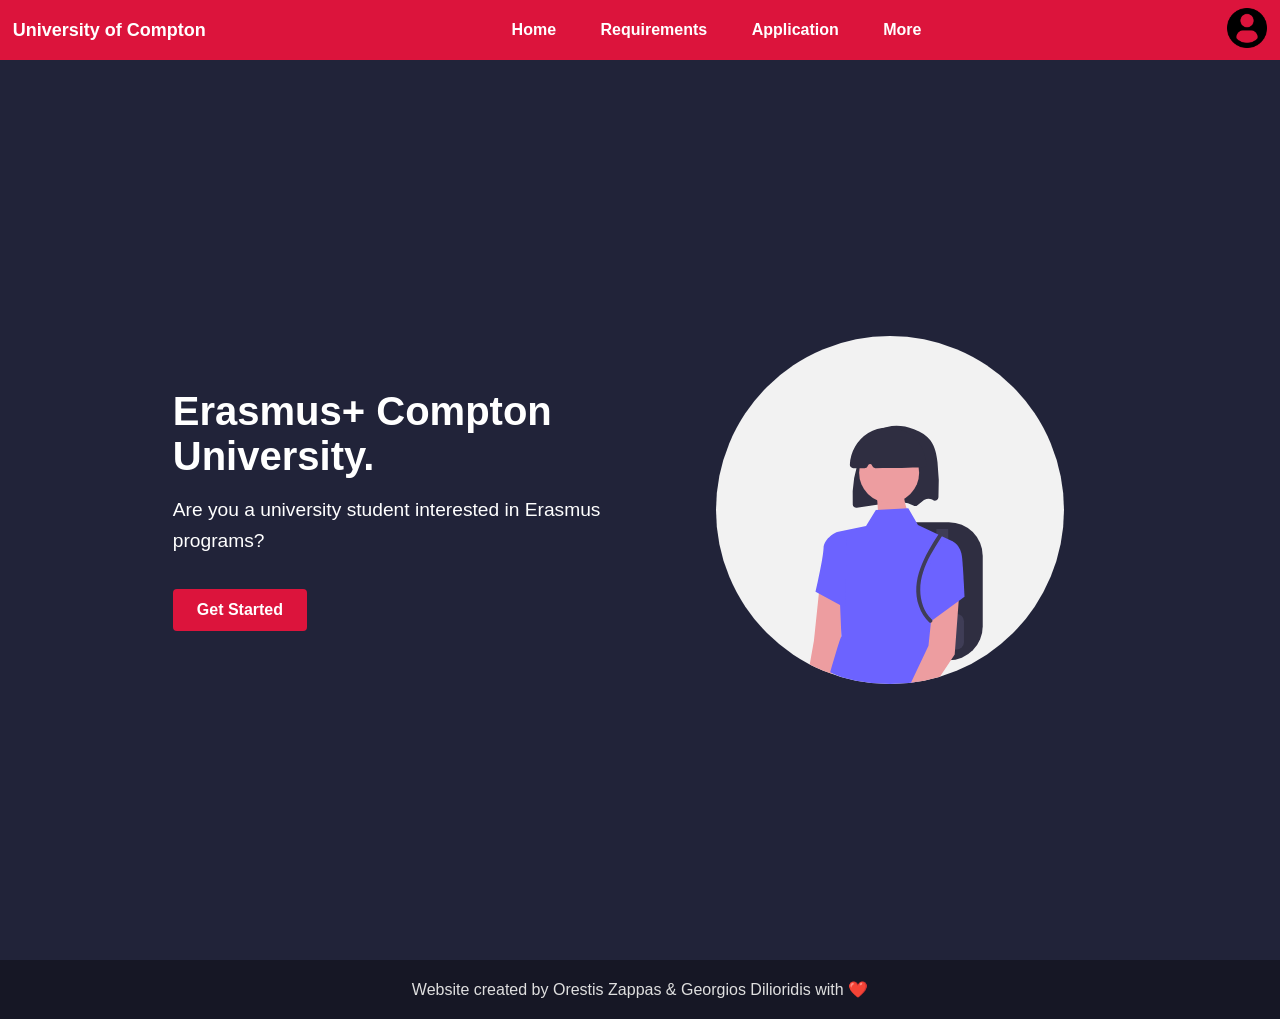
<file: index.html>
<!DOCTYPE html>
<html>
    <head>
        <meta charset="UTF-8">
        <title>Home - Erasmus+ University of Compton</title>
        <meta name="viewport" content="width=device-width, initial-scale=1.0"> 
        <link rel="stylesheet" href="styles/style.css">
        <link rel="stylesheet" href="styles/header.css">
        <link rel="stylesheet" href="styles/footer.css">
        <script src="scripts/include-header.js"></script>
    </head>
    <body> 
        <div data-include="header.html"></div>
        
        <div class = "main">
            <div class = "main-container">
                <div class = "main-contents">
                    <h1>Erasmus+ Compton University.</h1>
                    <p>Are you a university student interested in Erasmus programs? </p>
                    <a href="reqs.html"><button class="main-btn">Get Started</button></a>
                </div>
                <div class="main-img-container">
                    <img src="media/traveler.svg" alt="traveler" id="main-img">
                </div>
            </div>
        </div>

        <footer>
            Website created by Orestis Zappas & Georgios Dilioridis with ❤️
        </footer>
    </body>
</html>
</file>
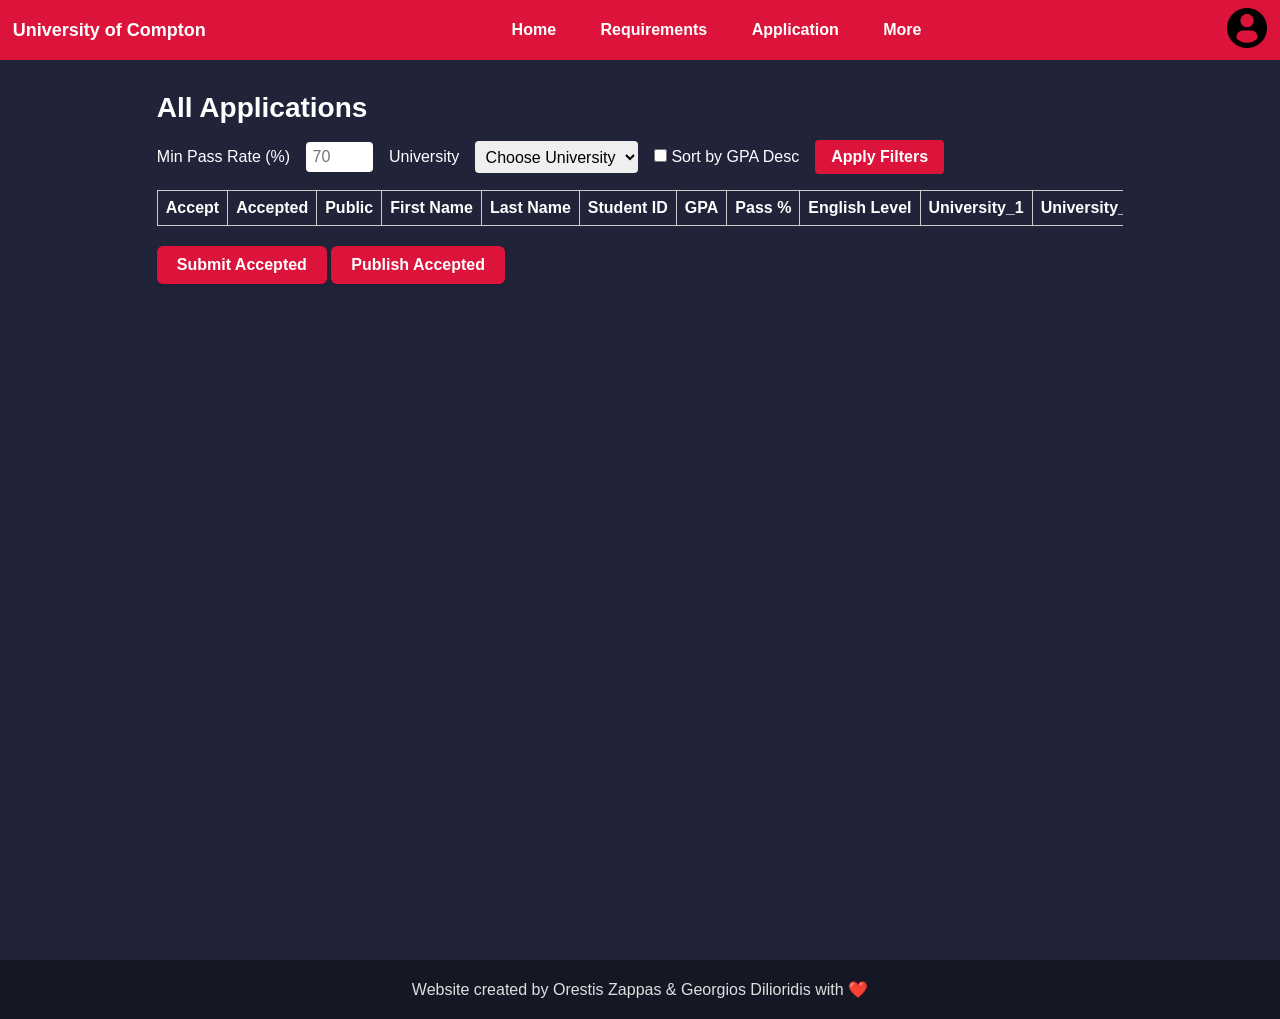
<file: admin_applications.html>
<!DOCTYPE html>
<html lang="en">
<head>
  <meta charset="UTF-8">
  <meta name="viewport" content="width=device-width, initial-scale=1.0">
  <title>Admin - Applications</title>
  <link rel="stylesheet" href="styles/admin_applications.css">
  <link rel="stylesheet" href="styles/header.css">
  <link rel="stylesheet" href="styles/footer.css">
  <script src="scripts/include-header.js"></script>
  <script src="scripts/is-user-logged-out.js"></script>
  <script src="scripts/is-admin.js"></script>
</head>
<body>
  <div data-include="header.html"></div>
  <main class="main">
    <div class="main-container">
      <div class="main-contents">
        <h1>All Applications</h1>

        
        <div class="filter-group">
          <label for="minPassRate">Min Pass Rate (%)</label>
          <input type="number" id="minPassRate" min="0" max="100" maxlength="3" placeholder="70">

          
          <label for="universityFilter">University</label>
          <select id="universityFilter" name="university">
            <option value="">Choose University</option>
          </select>
            

          <label>
            <input type="checkbox" id="sortByGPA"> Sort by GPA Desc
          </label>

          <button type="submit" class="main-btn" id="applyFilters">Apply Filters</button>
        </div>
        
        <form id="acceptForm">
          <div class="table-wrapper">
          <table id="applicationsTable">
            <thead>
              <tr>
                <th>Accept</th>
                <th>Accepted</th>
                <th>Public</th>
                <th>First Name</th>
                <th>Last Name</th>
                <th>Student ID</th>
                <th>GPA</th>
                <th>Pass %</th>
                <th>English Level</th>
                <th>University_1</th>
                <th>University_2</th>
                <th>University_3</th>
                <th>GPA PDF</th>
                <th>English Cert</th>
                <th>Foreign Cert</th>
              </tr>
            </thead>
            <tbody></tbody>
          </table>
          </div>
          <button type="submit" id="submitAccept" class="main-btn">Submit Accepted</button>
          <button type="button" id="submitPublic" class="main-btn">Publish Accepted</button>
        </form>

      </div>
    </div>
  </main>
  <footer>
    Website created by Orestis Zappas & Georgios Dilioridis with ❤️
  </footer>
  <script src="scripts/get-universities-admin.js"></script>
  <script src="scripts/admin-applications.js"></script>
</body>
</html>
</file>
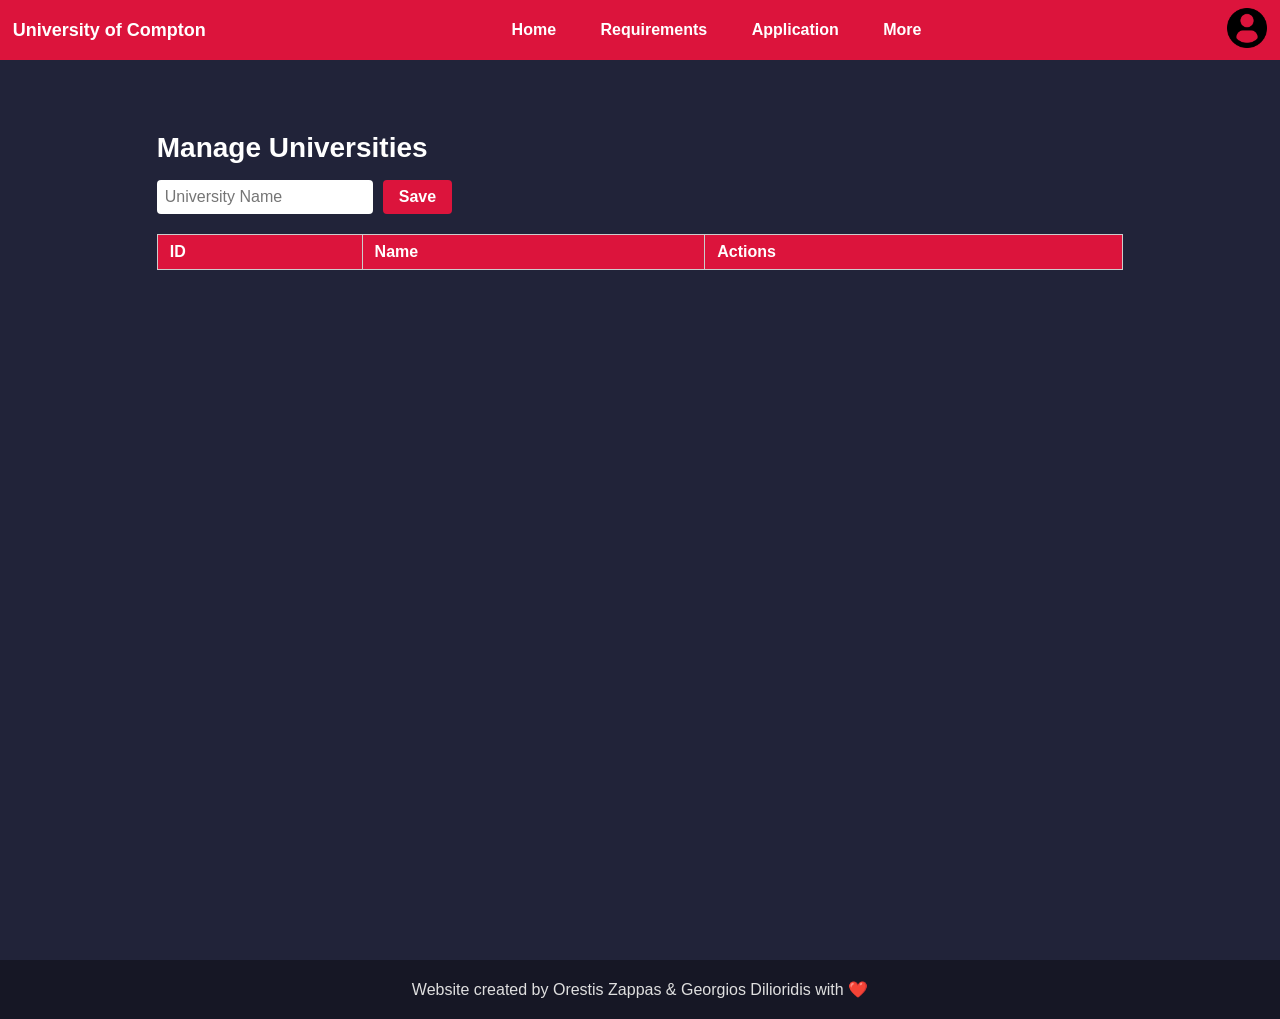
<file: admin_universities.html>
<!DOCTYPE html>
<html lang="en">
<head>
  <meta charset="UTF-8">
  <meta name="viewport" content="width=device-width, initial-scale=1.0">
  <title>Admin - Universities</title>
  <link rel="stylesheet" href="styles/admin_universities.css">
  <link rel="stylesheet" href="styles/header.css">
  <link rel="stylesheet" href="styles/footer.css">
  <script src="scripts/include-header.js"></script>
  <script src="scripts/is-user-logged-out.js"></script>
  <script src="scripts/is-admin.js"></script>
</head>
<body>
  <div data-include="header.html"></div>
  <main class="main">
    <div class="main-container">
      <div class="main-contents">
        <section class="university-admin">
            <h1>Manage Universities</h1>

            <form id="universityForm">
                <input type="hidden" id="universityId">
                <input type="text" id="universityName" placeholder="University Name" required>
                <button type="submit" class="main-btn">Save</button>
            </form>

            <div class="table-wrapper">
                <table id="universitiesTable">
                <thead>
                    <tr>
                    <th>ID</th>
                    <th>Name</th>
                    <th>Actions</th>
                    </tr>
                </thead>
                <tbody></tbody>
                </table>
            </div>
        </section>
      </div>
    </div>
  </main>
  <footer>
    Website created by Orestis Zappas & Georgios Dilioridis with ❤️
  </footer>
  <script src="scripts/admin-universities.js"></script>
</body>
</html>
</file>
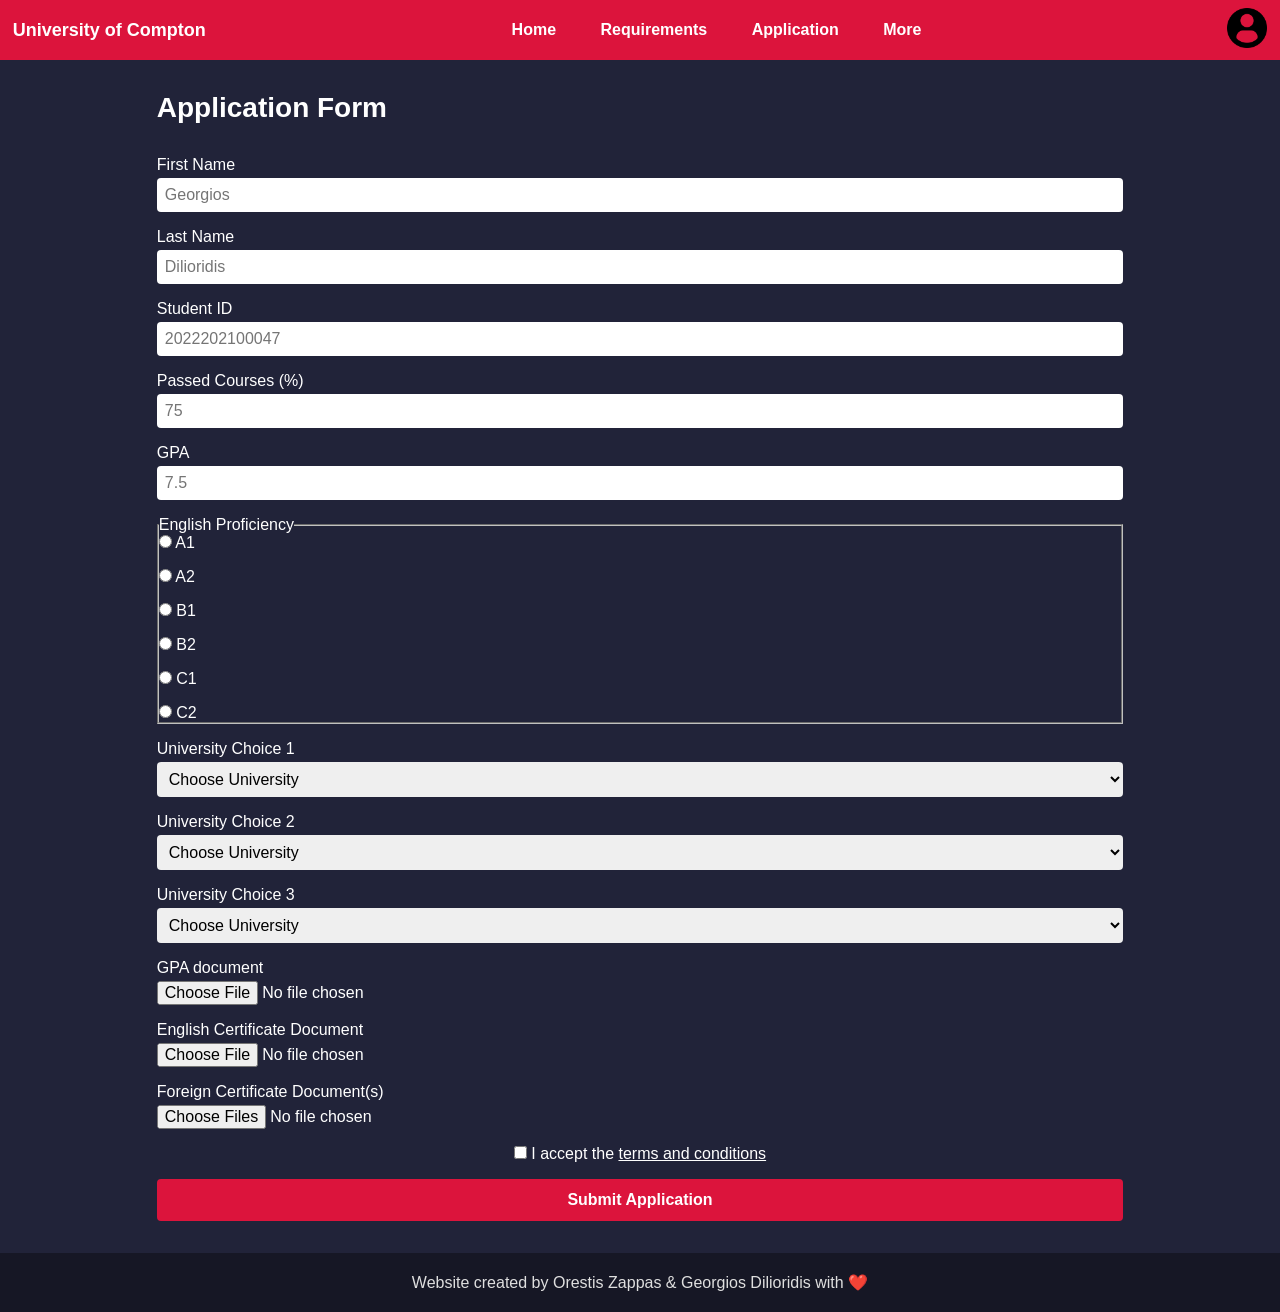
<file: application.html>
<!DOCTYPE html>
<html lang="en">
<head>
  <meta charset="UTF-8">
  <meta name="viewport" content="width=device-width, initial-scale=1.0">
  <title>Application Form - Erasmus+ University of Compton</title>
  <link rel="stylesheet" href="styles/application.css">
  <link rel="stylesheet" href="styles/header.css">
  <link rel="stylesheet" href="styles/footer.css">
  <script src="scripts/include-header.js"></script>
</head>
<body>
  <div data-include="header.html"></div>
  <main class="main">
    <div class="main-container">
      <div class="main-contents">
        <div id="admin-period-settings">
          <h2>Set Application Period</h2>
          <label for="start-date">From:</label>
          <input type="date" id="start-date">
          <label for="end-date">Until:</label>
          <input type="date" id="end-date">
          <button id="save-period" class="main-btn">Submit</button>
          <span id="period-status" style="margin-left: 10px; color: green;"></span>
          <a href="admin_applications.html">See all aplications</a>
          <a href="admin_universities.html">See all universities</a>
        </div>

        <span id="login-warning">
        You must be <a href="login.html">logged in</a> to fill out this form.
        </span>

        <span id="period-warning"></span>

        <div id="success-message">
          <h1>Application submitted successfully!</h1>
          <p>Now you can wait for approval when application period ends.</p>
        </div>
        
        <form class="application-form" enctype="multipart/form-data">
          <h1>Application Form</h1>
          
          <div class="form-group">
            <label for="firstName">First Name</label>
            <input type="text" id="firstName" name="firstName" placeholder="Georgios">
          </div>
          <div class="form-group">
            <label for="lastName">Last Name</label>
            <input type="text" id="lastName" name="lastName" placeholder="Dilioridis">
          </div>
          <div class="form-group">
            <label for="studentId">Student ID</label>
            <input type="text" id="studentId" name="studentId" placeholder="2022202100047">
          </div>

          
          <div class="form-group">
            <label for="passedPercent">Passed Courses (%)</label>
            <input type="number" id="passedPercent" name="pass_rate" min="0" max="100" placeholder="75">
            <span class="error-message" id="passedPercentError"></span>
          </div>
          <div class="form-group">
            <label for="gpa">GPA</label>
            <input type="number" step="0.01" id="gpa" name="avg_grade" min="0" max="10" placeholder="7.5">
            <span class="error-message" id="gpaError"></span>
          </div>

          
          <fieldset class="form-group radio-group">
            <legend>English Proficiency</legend>
            <label><input type="radio" name="english_level" value="A1"> A1</label>
            <label><input type="radio" name="english_level" value="A2"> A2</label>
            <label><input type="radio" name="english_level" value="B1"> B1</label>
            <label><input type="radio" name="english_level" value="B2"> B2</label>
            <label><input type="radio" name="english_level" value="C1"> C1</label>
            <label><input type="radio" name="english_level" value="C2"> C2</label>
          </fieldset>
          <span class="error-message" id="radioError"></span>

          
          <div class="form-group">
            <label for="uni1">University Choice 1</label>
            <select id="uni1" name="university_1">
              <option value="">Choose University</option>
            </select>
            <span class="error-message" id="uni1Error"></span>
          </div>
          <div class="form-group">
            <label for="uni2">University Choice 2</label>
            <select id="uni2" name="university_2">
              <option value="">Choose University</option>
            </select>
          </div>
          <div class="form-group">
            <label for="uni3">University Choice 3</label>
            <select id="uni3" name="university_3">
              <option value="">Choose University</option>
            </select>
          </div>
          <div class="form-group">
            <label for="gpaUpload">GPA document</label>
            <input type="file" accept=".pdf" name="gpa_path" id="gpaUpload">
            <span class="error-message" id="gpaUploadError"></span>
          </div>
          <div class="form-group">
            <label for="englishCertificate">English Certificate Document</label>
            <input type="file" accept=".pdf" name="english_path" id="englishCertificate">
            <span class="error-message" id="englishCertificateError"></span>
          </div>
          <div class="form-group">
            <label for="foreignCertificate">Foreign Certificate Document(s)</label>
            <input type="file" accept=".pdf" name="certificates_path[]" id="foreignCertificate" multiple>
            <span class="error-message" id="foreignCertificateError"></span>
          </div>

          
          <div class="form-group checkbox-group">
            <label><input type="checkbox" name="terms"> I accept the <a href="https://www.youtube.com/watch?v=xvFZjo5PgG0&list=RDxvFZjo5PgG0&start_radio=1" target="_blank">terms and conditions</a></label>
            <span class="error-message" id="termsError"></span>
          </div>

          <button type="submit" class="main-btn">Submit Application</button>
        </form>
      </div>
    </div>
  </main>
  <footer>
    Website created by Orestis Zappas & Georgios Dilioridis with ❤️
  </footer>
  <script src="scripts/form-access-check.js"></script>
  <script src="scripts/get-universities.js"></script>
  <script src="scripts/application-client-validation.js"></script>
  <script src="scripts/application-server-validation.js"></script>
  <script src="scripts/period-settings.js"></script>
</body>
</html>
</file>
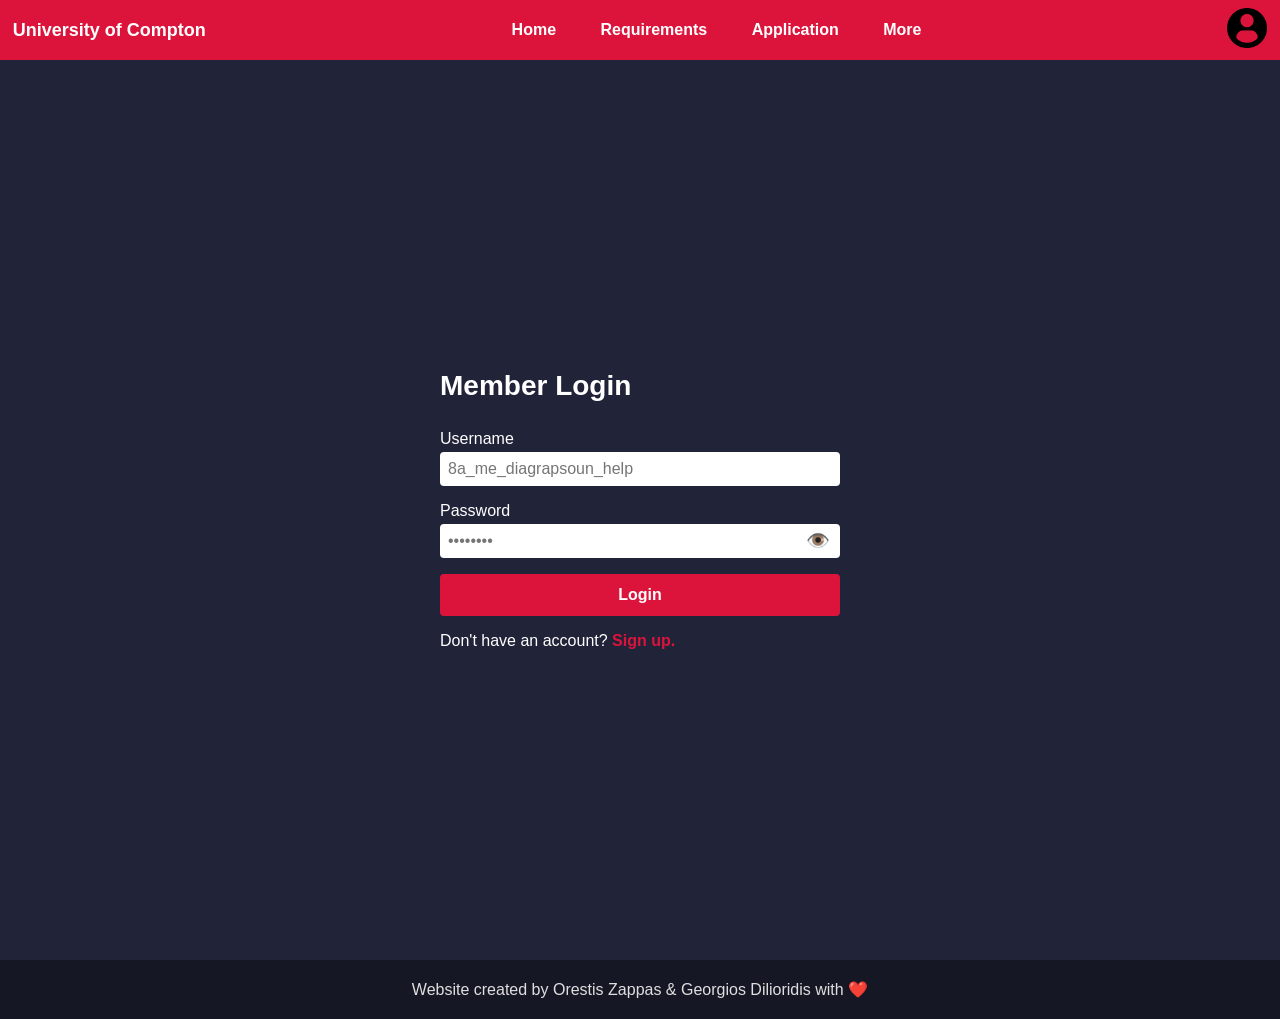
<file: login.html>
<!DOCTYPE html>
<head>
  <meta charset="UTF-8">
  <meta name="viewport" content="width=device-width, initial-scale=1.0">
  <title>Login - Erasmus+ University of Compton</title>
  <link rel="stylesheet" href="styles/login.css">
  <link rel="stylesheet" href="styles/header.css">
  <link rel="stylesheet" href="styles/footer.css">
  <script src="scripts/include-header.js"></script>
  <script src="scripts/is-user-logged-in.js"></script>
</head>
<body>
  <div data-include="header.html"></div>

  <main class="main">
    <div class="main-container">
      <div class="form-container">
        <h1>Member Login</h1>
        <form class="login-form">
          <span id="loginError" class="error-message"></span>
          <div class="form-group">
            <label for="username">Username</label>
            <input type="text" id="username" name="username" placeholder="8a_me_diagrapsoun_help" maxlength="50">
          </div>
          <div class="form-group">
            <label for="password">Password</label>
            <div class="password-container">
              <input type="password" id="password" name="password" placeholder="••••••••" maxlength="100">
              <span class="toggle-password">👁️</span>
            </div>
          </div>
          <button type="submit" class="main-btn">Login</button>
          <span id="signup">Don't have an account? <a href="sign-up.html">Sign up.</a></span>
        </form>
      </div>
    </div>
  </main>
  <footer>
    Website created by Orestis Zappas & Georgios Dilioridis with ❤️
  </footer>
  <script src="scripts/login.js"></script>
  <script src="scripts/togglePassword.js"></script>
</body>
</html>
</file>
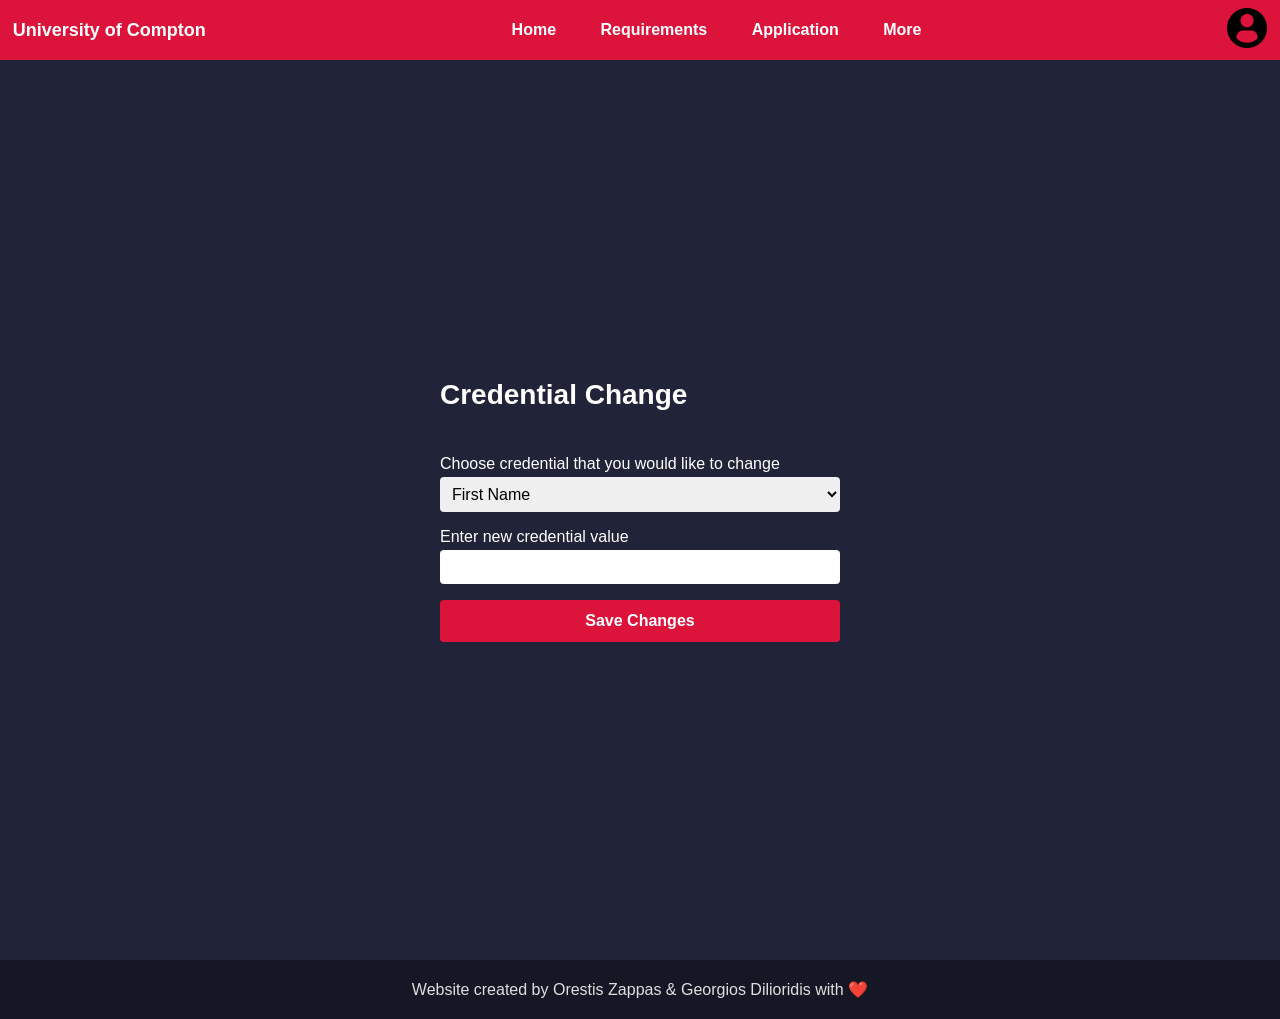
<file: profile.html>
<!DOCTYPE html>
<head>
  <meta charset="UTF-8">
  <meta name="viewport" content="width=device-width, initial-scale=1.0">
  <title>Profile - Erasmus+ University of Compton</title>
  <link rel="stylesheet" href="styles/profile.css">
  <link rel="stylesheet" href="styles/header.css">
  <link rel="stylesheet" href="styles/footer.css">
  <script src="scripts/include-header.js"></script>
  <script src="scripts/is-user-logged-out.js"></script>
</head>
<body>
  <div data-include="header.html"></div>

  <main class="main">
    <div class="main-container">
      <div class="form-container">
        <h1>Credential Change</h1>
        <form class="change-form">
          <span id="changeError" class="error-message"></span>
          <span id="changeSuccess" class="success-message"></span>
          <div class="form-group">
            <label for="field">Choose credential that you would like to change</label>
            <select id="field" name="field">
              <option>First Name</option>
              <option>Last Name</option>
              <option>Student ID</option>
              <option>Phone</option>
              <option>Email</option>
              <option>Password</option>
            </select>
          </div>
          <div class="form-group">
            <label for="newValue">Enter new credential value</label>
            <div class="password-container">
              <input type="text" id="newValue" name="newValue" maxlength="50">
              <span class="toggle-password">👁️</span>
            </div>
          </div>
          <button type="submit" class="main-btn">Save Changes</button>
        </form>
      </div>
    </div>
  </main>
  <footer>
    Website created by Orestis Zappas & Georgios Dilioridis with ❤️
  </footer>
  <script src="scripts/change-credentials-input-restrictions.js"></script>
  <script src="scripts/change-credentials-client-validation.js"></script>
  <script src="scripts/change-credentials-server-validation.js"></script>
  <script src="scripts/togglePassword.js"></script>
</body>
</html>
</file>
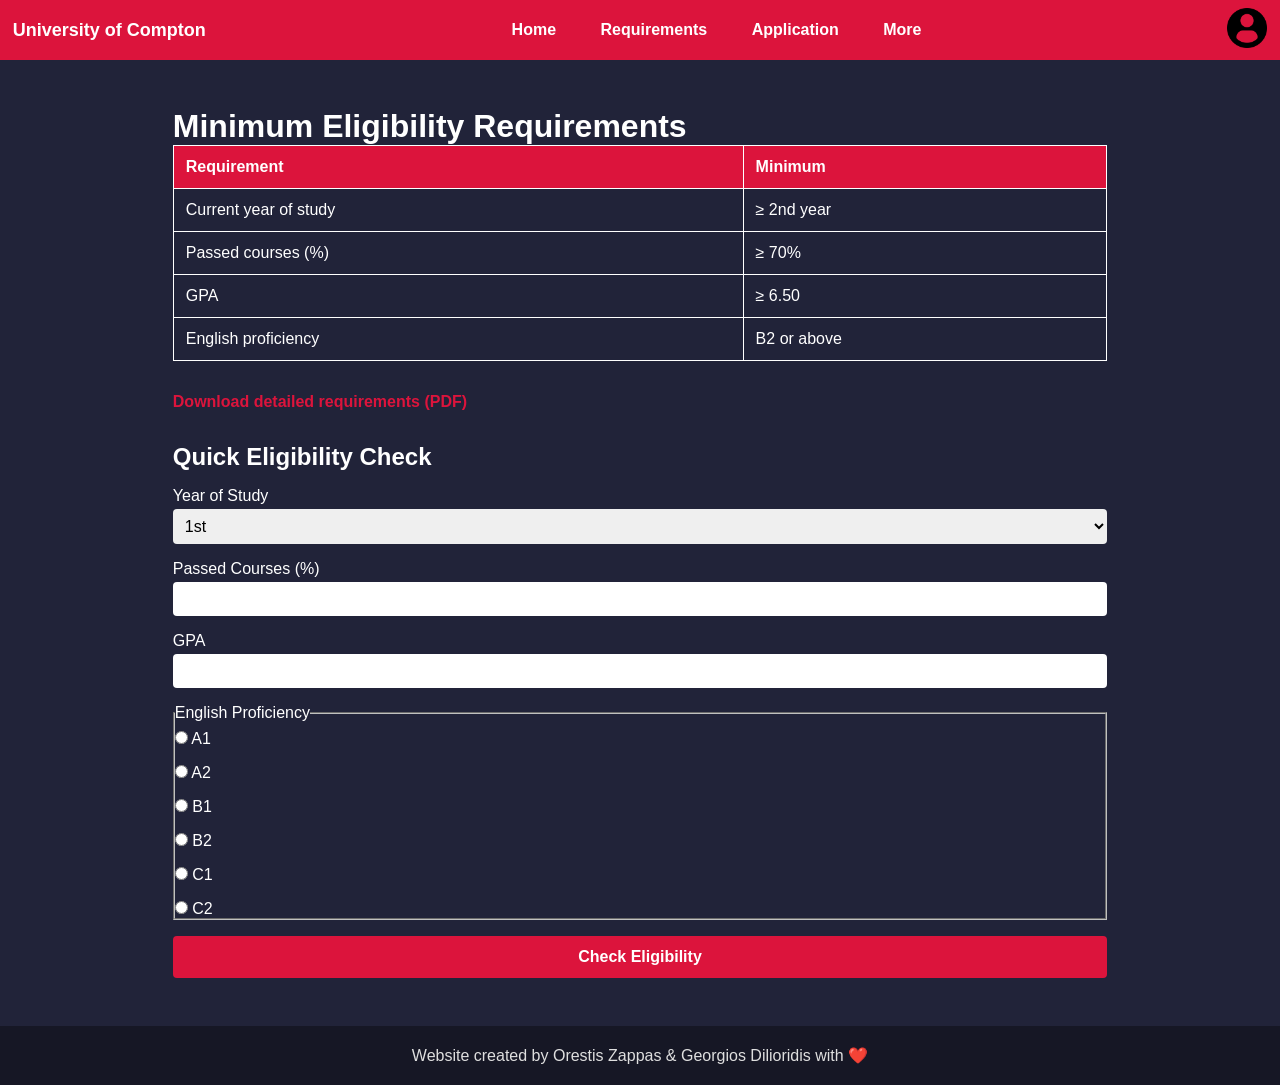
<file: reqs.html>
<!DOCTYPE html>
<html lang="en">
<head>
  <meta charset="UTF-8">
  <meta name="viewport" content="width=device-width, initial-scale=1.0">
  <title>Requirements - Erasmus+ University of Compton</title>
  <link rel="stylesheet" href="styles/reqs.css">
  <link rel="stylesheet" href="styles/header.css">
  <link rel="stylesheet" href="styles/footer.css">
  <script src="scripts/include-header.js"></script>
</head>
<body>
  <div data-include="header.html"></div>

  <main class="main">
    <div class="main-container">
      <div class="main-contents">
        <h1>Minimum Eligibility Requirements</h1>

        
        <table class="requirements-table">
          <thead>
            <tr>
              <th>Requirement</th>
              <th>Minimum</th>
            </tr>
          </thead>
          <tbody>
            <tr>
              <td>Current year of study</td>
              <td>≥ 2nd year</td>
            </tr>
            <tr>
              <td>Passed courses (%)</td>
              <td>≥ 70%</td>
            </tr>
            <tr>
              <td>GPA</td>
              <td>≥ 6.50</td>
            </tr>
            <tr>
              <td>English proficiency</td>
              <td>B2 or above</td>
            </tr>
          </tbody>
        </table>

        
        <p>
          <a class="external" href="media/pdf/erasmus_reqs.pdf" target="_blank" rel="noopener noreferrer">
            Download detailed requirements (PDF)
          </a>
        </p>

        
        <form class="quick-check-form">
          <h2>Quick Eligibility Check</h2>

          <div class="form-group">
            <label for="yearSelect">Year of Study</label>
            <select id="yearSelect" name="yearSelect" required>
              <option>1st</option>
              <option>2nd</option>
              <option>3rd</option>
              <option>4th</option>
              <option>More</option>
            </select>
          </div>

          <div class="form-group">
            <label for="percentInput">Passed Courses (%)</label>
            <input type="number" id="percentInput" name="percentInput" min="0" max="100" required>
          </div>

          <div class="form-group">
            <label for="gpaInput">GPA</label>
            <input type="number" id="gpaInput" name="gpaInput" step="0.01" min="0" max="10" required>
          </div>

          <fieldset class="form-group radio-group">
            <legend>English Proficiency</legend>
            <label><input type="radio" name="engCert" value="A1"> A1</label>
            <label><input type="radio" name="engCert" value="A2"> A2</label>
            <label><input type="radio" name="engCert" value="B1"> B1</label>
            <label><input type="radio" name="engCert" value="B2"> B2</label>
            <label><input type="radio" name="engCert" value="C1"> C1</label>
            <label><input type="radio" name="engCert" value="C2"> C2</label>
          </fieldset>

          <button type="submit" class="main-btn">Check Eligibility</button>
        </form>
      </div>
    </div>
  </main>
  <footer>
    Website created by Orestis Zappas & Georgios Dilioridis with ❤️
  </footer>
  <script src="scripts/reqs-check.js"></script>
</body>
</html>
</file>
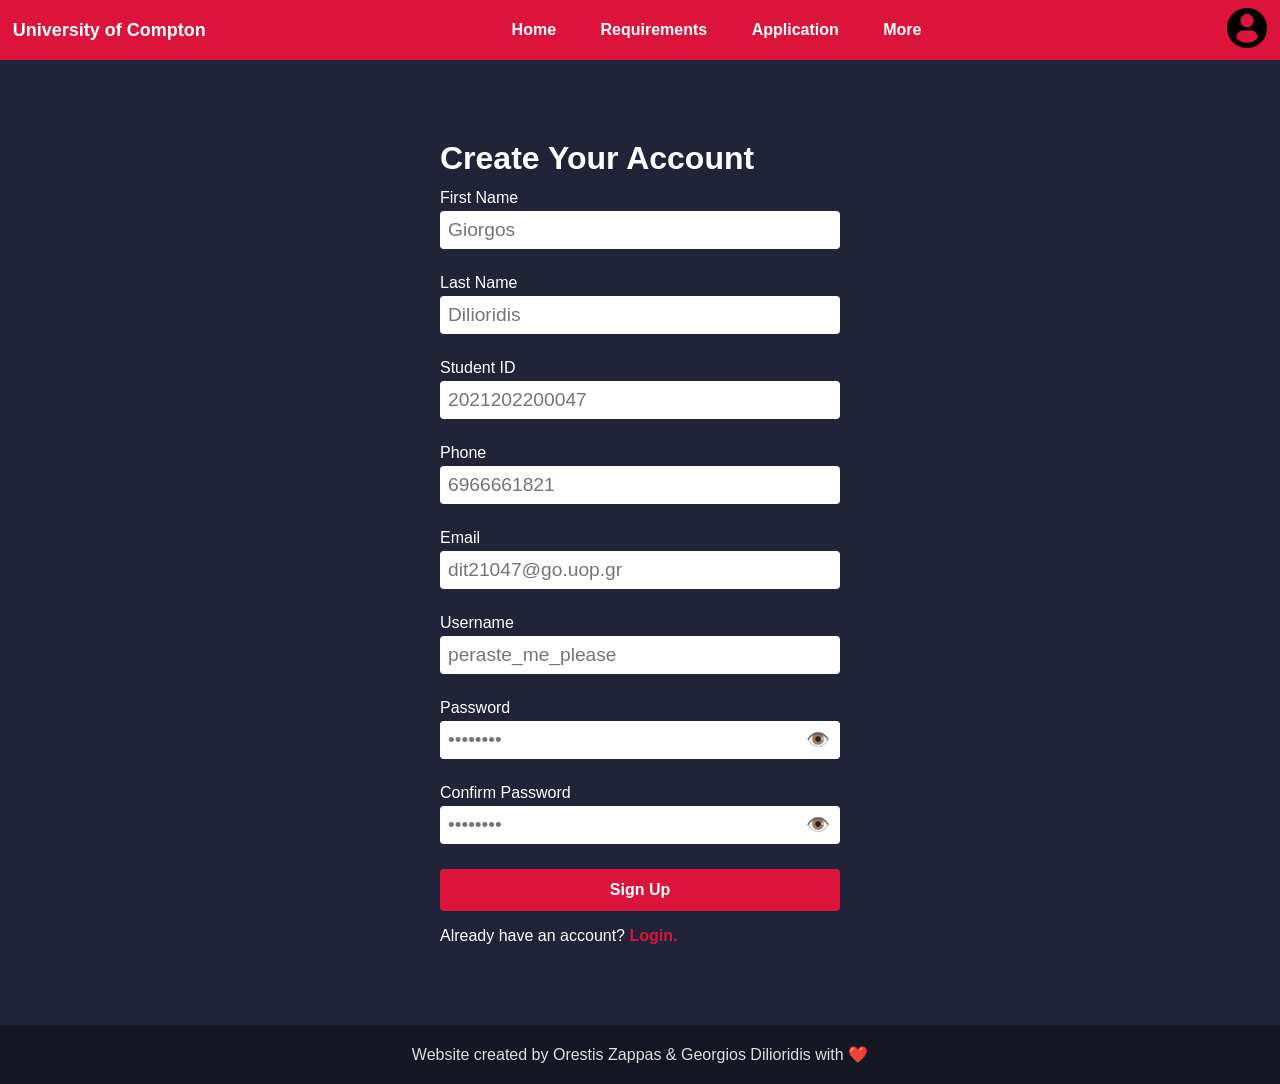
<file: sign-up.html>
<!DOCTYPE html>
<html lang="en">
<head>
  <meta charset="UTF-8">
  <meta name="viewport" content="width=device-width, initial-scale=1.0">
  <title>Sign Up - Erasmus+ University of Compton</title>
  <link rel="stylesheet" href="styles/sign-up.css">
  <link rel="stylesheet" href="styles/header.css">
  <link rel="stylesheet" href="styles/footer.css">
  <script src="scripts/include-header.js"></script>
  <script src="scripts/is-user-logged-in.js"></script>
</head>
<body>
  <div data-include="header.html"></div>

  <main class="main">
    <div class="main-container">
      <div class="main-contents">
        <div id="successMessage" class="success-message" style="display: none;">
          <h1>Account created!</h1>
          <p>You can now try to <a href="login.html">login</a> to your account.</p>
        </div>
        <h1 class="signup-form-title">Create Your Account</h1>
        <form class="signup-form" method="POST" action="signup.php">
          <div class="form-group">
            <label for="firstName">First Name</label>
            <input type="text" id="firstName" name="firstName" placeholder="Giorgos" maxlength="50">
            <span class="error-message" id="firstNameError"></span>
          </div>

          <div class="form-group">
            <label for="lastName">Last Name</label>
            <input type="text" id="lastName" name="lastName" placeholder="Dilioridis" maxlength="50">
            <span class="error-message" id="lastNameError"></span>
          </div>

          <div class="form-group">
            <label for="studentId">Student ID</label>
            <input type="text" id="studentId" name="studentId" placeholder="2021202200047" maxlength="13">
            <span class="error-message" id="studentIdError"></span>
          </div>

          <div class="form-group">
            <label for="phone">Phone</label>
            <input type="text" id="phone" name="phone" placeholder="6966661821" maxlength="10">
            <span class="error-message" id="phoneError"></span>
          </div>

          <div class="form-group">
            <label for="email">Email</label>
            <input type="text" id="email" name="email" placeholder="dit21047@go.uop.gr" maxlength="50">
            <span class="error-message" id="emailError"></span>
          </div>

          <div class="form-group">
            <label for="username">Username</label>
            <input type="text" id="username" name="username" placeholder="peraste_me_please" maxlength="50">
            <span class="error-message" id="usernameError"></span>
          </div>

          <div class="form-group">
            <label for="password">Password</label>
            <div class="password-container">
              <input type="password" id="password" name="password" placeholder="••••••••" maxlength="100">
              <span class="toggle-password">👁️</span>
            </div>
            <span class="error-message" id="passwordError"></span>
          </div>

          <div class="form-group">
            <label for="confirmPassword">Confirm Password</label>
            <div class="password-container">
              <input type="password" id="confirmPassword" name="confirmPassword" placeholder="••••••••" maxlength="100">
              <span class="toggle-password">👁️</span>
            </div>
            <span class="error-message" id="confirmPasswordError"></span>
          </div>

          <button type="submit" class="main-btn">Sign Up</button>

          <span id="login">Already have an account? <a href="login.html">Login.</a></span>
        </form>
      </div>
    </div>
  </main>
  <footer>
    Website created by Orestis Zappas & Georgios Dilioridis with ❤️
  </footer>
  <script src="scripts/sign-up-form-client-validation.js"></script>
  <script src="scripts/signup-form-server-validation.js"></script>
  <script src="scripts/togglePassword.js"></script>
</body>
</html>
</file>
<file: styles/style.css>
:root {
  --darkgrey: #212339;
  --bright-red: #dc143c;
  --white: #ffffff;
  --font-base: 16px;
}
  
* {
  margin: 0;
  padding: 0;
  box-sizing: border-box;
  font-family: Arial, Helvetica, sans-serif;
}

.main { 
  display: flex;
  justify-content: center;
  align-items: center;
  background-color: var(--darkgrey);
  padding: 1rem;
  min-height: 100vh;
}

.main-container {
  display: flex;
  flex-direction: column;
  gap: 2rem;
  align-items: center;
  justify-content: center;
  width: 100%;
  max-width: 1200px;
  margin: auto;
}

.main-contents {
  flex: 1;
  width: 100%;
  max-width: 600px;
  color: var(--white);
}

.main-contents h1 {
  font-size: 2rem;
  margin-bottom: 1rem;
  color: var(--white);
}

.main-contents p {
  font-size: 1rem;
  line-height: 1.6;
  margin-bottom: 1rem;
  color: var(--white);
}

.main-btn {
  display: inline-block;
  font-size: 1rem;
  background: var(--bright-red);
  color: var(--white);
  padding: 0.75rem 1.5rem;
  border: none;
  border-radius: 4px;
  margin-top: 1rem;
  cursor: pointer;
  transition: background 0.3s;
  box-sizing: border-box;
}

.main-btn:hover {
  background: darkred;
}

.main-btn a {
  color: inherit;
  text-decoration: none;
}

.main-img-container {
  flex: 1;
  display: flex;
  justify-content: center;
  align-items: center;
}

.main-img-container img {
  width: 80%;
  max-width: 400px;
  height: auto;
}


@media (max-width: 600px) {

}


@media (min-width: 601px) {
  .main-container {
    flex-direction: row;
    padding: 2rem;
    gap: 3rem;
  }
  .main-contents h1 {
    font-size: 2.25rem;
  }
  .main-contents p {
    font-size: 1.1rem;
  }
  .main-img-container img {
    max-width: 500px;
  }
}


@media (min-width: 1025px) {
  .main-container {
    width: 80%;
    gap: 4rem;
  }
  .main-contents h1 {
    font-size: 2.5rem;
  }
  .main-contents p {
    font-size: 1.2rem;
  }
  .main-img-container img {
    max-width: 600px;
  }
}
</file>
<file: styles/header.css>
header{
    
    display: flex;
    justify-content: space-between;
    align-items: center;
    padding: 30px 10%;
    width: 100%;
    height: 50px;
    top: 0px;
    z-index: 1000;
    background: var(--bright-red);
}

header li, a, button{
    font-weight: 600;
    text-decoration: none;
}

.logo{
    cursor: pointer;
}

.logo a{
    color: var(--white);
    font-size: 18px;
}

.nav-links{
    list-style: none;
}

.nav-links li{
    display: inline-block;
    padding: 0px 20px;
}

.nav-links li a{
    color: var(--white);
    transition: all 0.3s ease 0s;
}

.nav-links li a:hover{
    color: #cccccc;
}

.nav-links li a:active{ 
    color: #cccccc;
}

button{
    background-color: black;
    color: var(--white);
    border: none;
    border-radius: 5px;
    padding: 8px 10px;
    cursor: pointer;
    transition: background 0.3s;
}

#log-in button:hover{
    background: #333;
}

#sign-up button:hover{
     background: #333;
}

.profile img {
    max-width: 40px;
}


.off-canvas-toggle {
    display: inline-flex;
    align-items: center;
    gap: 0.5em;
    padding: 0.5em 1em;
    color: var(--white);
    font-weight: 600;
    cursor: pointer;
}


.off-canvas-caret {
    width: 0;
    height: 0;
    border-left: 5px solid transparent;
    border-right: 5px solid transparent;
    border-top: 6px solid var(--white);
    transition: transform 0.3s ease;
}

.off-canvas-caret.rotate {
    transform: rotate(180deg);
}



#off-canvas-menu {
    position: absolute;
    top: -100%;
    left: 0;
    width: 100%;
    background: var(--bright-red);
    padding: 1em 1em;
    z-index: 999;
    box-shadow: 0px 15px 15px rgba(0,0,0,0.5);
}


#off-canvas-menu.show {
    top: 60px;
}


#off-canvas-menu ul {
    list-style: none;
    padding: 0;
    margin: 0;
}


#off-canvas-menu li {
    padding: 0.75em 0;
    border-bottom: 1px solid var(--white);
}

#off-canvas-menu li:hover {
    background-color: #373958;
}

#off-canvas-menu li:last-child {
    border-bottom: none;
}

#off-canvas-menu a {
    text-decoration: none;
    color: var(--white);
    font-weight: 500;
    display: block;
    width: 100%;
    font-weight: 600;
}

.profile .dropdown {
  display: none;
  position: absolute;
  right: 0;
  background: white;
  border: 1px solid #ccc;
  padding: 10px;
  z-index: 100;
}

.dropdown.show {
  display: block;
}

.profile img {
  cursor: pointer;
}

.login-signup-buttons {
    display: none;
}

.profile .dropdown {
    position: absolute;
    
    background-color: var(--bright-red);
    box-shadow: 0px 15px 15px rgba(0,0,0,0.5);
    
    border: none;
    padding: 10px 0;
    min-width: 160px;
    z-index: 999;
    
    
}

.profile .dropdown.show {
    top: 60px;
}

.profile .dropdown a {
    display: block;
    padding: 10px 16px;
    text-decoration: none;
    color: var(--white);
    transition: background-color 0.3s ease, color 0.3s ease;
}

@media (max-width: 880px) {
    .menu-default{
        display: none;
        opacity: 0;
    }

    .logo a{
        font-size: 14px;
    }
}

@media (min-width: 881px){
    #off-canvas-toggle{
        display: none;
        opacity: 0;
    }

    #off-canvas-menu{
        display: none;
        opacity: 0;
    }
    header{
        padding: 30px 1%;
    }
}

@media (max-width: 1200px) {
    header{
        padding: 30px 1%;
    }
}
</file>
<file: styles/footer.css>
footer {
  display: flex;
  flex-direction: column;
  justify-content: center;
  align-items: center;
  color: #dfdfdf;
  background-color: #161725;
  padding: 20px;
  text-align: center;
}
</file>
<file: styles/admin_applications.css>
/* admin-applications.css */
:root {
  --darkgrey: #212339;
  --bright-red: crimson;
  --white: #ffffff;
  --font-base: 16px;
}

* {
  margin: 0;
  padding: 0;
  box-sizing: border-box;
  font-family: Arial, Helvetica, sans-serif;
}

.main {
  background: var(--darkgrey);
  padding: 1rem;
  min-height: 100vh;
}

.main-container {
  display: flex;
  flex-direction: column;
  gap: 2rem;
  width: 100%;
  max-width: 1200px;
  margin: auto;
  padding: 1rem;
}

.main-contents {
  flex: 1;
  color: var(--white);
}

.main-contents h1 {
  font-size: 1.75rem;
  margin-bottom: 1rem;
}

.filter-group {
  display: flex;
  flex-wrap: wrap;
  gap: 1rem;
  align-items: center;
  margin-bottom: 1rem;
}

.filter-group label,
.filter-group input,
.filter-group select {
  color: var(--white);
  font-size: 1rem;
}

.filter-group input,
.filter-group select {
  padding: 0.4rem;
  border: none;
  border-radius: 4px;
}

.main-btn {
  font-size: 1rem;
  background: var(--bright-red);
  color: var(--white);
  padding: 0.5rem 1rem;
  border: none;
  border-radius: 4px;
  cursor: pointer;
  transition: background 0.3s;
}

.main-btn:hover {
  background: darkred;
}

.table-wrapper {
  overflow-x: auto;
  width: 100%;
}

/* Προσαρμογή του πίνακα ώστε να μην ξεχειλώνει */
#applicationsTable {
  /* min-width: 5000px; */
  max-width: 100%;
  border-collapse: collapse;
  background: var(--white);
  color: #000;
  -webkit-text-size-adjust: 100%; 
  text-size-adjust: 100%;
}

#applicationsTable th,
#applicationsTable td {
  border: 1px solid #ccc;
  padding: 0.5rem;
  text-align: left;
}

#applicationsTable th {
  background-color: var(--darkgrey);
  color: var(--white);
}

.main-contents input,
.main-contents select {
  color: #000;
}

#submitAccept,
#submitPublic {
  margin-top: 20px;
  padding: 10px 20px;
  border: none;
  border-radius: 6px;
  cursor: pointer;
  box-shadow: 0 2px 4px rgba(0,0,0,0.1);
}

.table-wrapper {
  overflow-x: auto;
}

.table-wrapper table {
  width: 100%;
  border-collapse: collapse;
  /* font-family: Arial, sans-serif; */
  white-space: nowrap;
}

.table-wrapper th, .table-wrapper td {
  border: 1px solid #ccc;
  padding: 8px 12px;
  text-align: left;
}

.table-wrapper th {
  background-color: var(--bright-red);
  color: #fff;
  font-weight: bold;
  font-size: medium;
}

@media (min-width: 601px) {
  .main-container {
    flex-direction: column;
    gap: 2rem;
  }
}

@media (min-width: 1025px) {
  .main-container {
    width: 80%;
  }
}
</file>
<file: styles/admin_universities.css>
:root {
  --darkgrey: #212339;
  --bright-red: crimson;
  --white: #ffffff;
  --font-base: 16px;
}

* {
  margin: 0;
  padding: 0;
  box-sizing: border-box;
  font-family: Arial, Helvetica, sans-serif;
}

.main {
  background: var(--darkgrey);
  padding: 1rem;
  min-height: 100vh;
}

.main-container {
  display: flex;
  flex-direction: column;
  gap: 2rem;
  width: 100%;
  max-width: 1200px;
  margin: auto;
  padding: 1rem;
}

.main-contents {
  flex: 1;
  color: var(--white);
}

.main-contents h1 {
  font-size: 1.75rem;
  margin-bottom: 1rem;
}

.main-btn {
  font-size: 1rem;
  background: var(--bright-red);
  color: var(--white);
  padding: 0.5rem 1rem;
  border: none;
  border-radius: 4px;
  cursor: pointer;
  transition: background 0.3s;
}

.main-btn:hover {
  background: darkred;
}

.university-admin {
  margin-top: 40px;
}

.university-admin form {
  display: flex;
  flex-wrap: wrap;
  gap: 10px;
  margin-bottom: 20px;
}

.university-admin input {
  padding: 8px;
  font-size: 16px;
  border: none;
  border-radius: 4px;
  font-size: 1rem;
}

#universitiesTable {
  width: 100%;
  border-collapse: collapse;
}

#universitiesTable th,
#universitiesTable td {
  border: 1px solid #ccc;
  padding: 8px 12px;
  text-align: left;
}

#universitiesTable th {
  background-color: var(--bright-red);
  color: #fff;
  font-weight: bold;
}

@media (max-width: 601px) {
  .main-container {
    flex-direction: column;
    gap: 2rem;
  }

  .university-admin form {
    flex-direction: column;
  }

  #universitiesTable td,
  #universitiesTable th {
    font-size: 14px;
    padding: 8px 8px;
  }
}

@media (min-width: 1025px) {
  .main-container {
    width: 80%;
  }
}
</file>
<file: styles/application.css>
:root {
  --darkgrey: #212339;
  --bright-red: crimson;
  --white: #ffffff;
  --font-base: 16px;
}

* {
  margin: 0;
  padding: 0;
  box-sizing: border-box;
  font-family: Arial, Helvetica, sans-serif;
}

.main {
  background: var(--darkgrey);
  padding: 1rem;
  min-height: 100vh;
}

.main-container {
  display: flex;
  flex-direction: column;
  gap: 2rem;
  width: 100%;
  max-width: 1200px;
  margin: auto;
  padding: 1rem;
}

.main-contents {
  flex: 1;
  color: var(--white);
}

.main-contents h1 {
  font-size: 1.75rem;
  margin-bottom: 1rem;
}

.application-form {
  display: flex;
  flex-direction: column;
  gap: 1rem;
}

.form-group {
  display: flex;
  flex-direction: column;
  gap: 0.25rem;
}

.form-group label {
  color: var(--white);
}

.form-group input,
.form-group select {
  padding: 0.5rem;
  border: none;
  border-radius: 4px;
  font-size: 1rem;
}

#gpaUpload,
#englishCertificate,
#foreignCertificate{
  padding: 0;
}


.radio-group {
  display: flex;
  flex-wrap: wrap;
  gap: 1rem;
  color: var(--white);
}

.checkbox-group {
  display: flex;
  align-items: center;
  color: var(--white);
}

.main-btn {
  display: inline-block;
  font-size: 1rem;
  background: var(--bright-red);
  color: var(--white);
  padding: 0.75rem 1.5rem;
  border: none;
  border-radius: 4px;
  cursor: pointer;
  transition: background 0.3s;
  text-align: center;
}

.main-btn:hover {
  background: darkred;
}

.main-btn a {
  color: inherit;
  text-decoration: none;
}

#login-warning{
  display: none;
  color: var(--bright-red);
  font-weight: bold;
  margin-bottom: 1em;
}

#login-warning a{
  color: var(--bright-red);
  text-decoration: underline;
}

#period-warning{
  display: none;
  color: var(--bright-red);
  font-weight: bold;
  margin-bottom: 1em;
}

.error-message{
  display: none;
  color: var(--bright-red);
  padding-top: 5px;
  font-size: 14px;
  font-weight: bold;
}

.checkbox-group label a{
  color: var(--white);
  text-decoration: underline;
  font-weight: normal;
}

#admin-period-settings,
#admin-period-settings input,
#admin-period-settings .main-btn {
  box-sizing: border-box;
}

#admin-period-settings {
  display: none;
  border: 1px solid #ccc;
  padding: 16px;
  margin-bottom: 20px;
  background-color: #f9f9f9;
  border-radius: 8px;
  font-family: Arial, sans-serif;
}

#admin-period-settings h2 {
  margin-top: 0;
  font-size: 20px;
  color: var(--bright-red);
}

#admin-period-settings label {
  display: block;
  margin-top: 10px;
  font-weight: bold;
  color: #333;
}

#admin-period-settings input[type="date"] {
  width: 100%;
  padding: 8px;
  margin-top: 4px;
  margin-bottom: 10px;
  border: 1px solid #ccc;
  border-radius: 4px;
}

#admin-period-settings .main-btn {
  margin-top: 10px;
  padding: 10px 16px;
  font-size: 16px;
}

#period-status {
  display: block;
  margin-top: 10px;
  color: green;
}

#admin-period-settings a {
  display: inline-block;
  margin-top: 10px;
  margin-right: 12px;
  color: var(--bright-red);
  text-decoration: underline;
  font-weight: bold;
}

#success-message {
  display: none;
}

@media (max-width: 601px) {
  .main-container {
    flex-direction: row;
    gap: 3rem;
  }
  .main-contents,
  .main-contents + .main-contents {
    flex: 1;
  }

  #admin-period-settings {
    padding: 12px;
  }

  #admin-period-settings h2 {
    font-size: 18px;
  }

  #admin-period-settings input[type="date"],
  #admin-period-settings .main-btn {
    font-size: 16px;
  }

  #admin-period-settings input[type="date"] {
    padding: 6px;
  }

  #admin-period-settings label,
  #admin-period-settings input,
  #admin-period-settings button,
  #admin-period-settings a {
    display: block;
    width: 100%;
    margin-bottom: 10px;
  }

  #period-status {
    display: block;
    margin-top: 10px;
    margin-left: 0;
  }
}

@media (min-width: 1025px) {
  .main-container {
    width: 80%;
    gap: 4rem;
  }
}
</file>
<file: styles/login.css>
:root {
  --darkgrey: #212339;
  --bright-red: crimson;
  --white: #ffffff;
  --font-base: 16px;
}

* {
  margin: 0;
  padding: 0;
  box-sizing: border-box;
  font-family: Arial, Helvetica, sans-serif;
}

.main {
  display: flex;
  flex-direction: column;
  justify-content: center;
  align-items: center;
  background-color: var(--darkgrey); 
  padding: 5rem 1rem; 
  min-height: 100vh;
}

.main-container {
  display: flex;
  flex-direction: column;
  align-items: center;
  justify-content: center;
  width: 100%;
  max-width: 1200px;
  
}

.form-container {
  min-width: 250px;
  max-width: 400px;
  width: 50%;
}

.form-container h1 {
  font-size: 1.75rem;
  color: var(--white);
  margin-bottom: 0.75rem;
  text-align: left;
}

.login-form {
  display: flex;
  flex-direction: column;
  gap: 1rem;
}

.form-group {
  display: flex;
  flex-direction: column;
  gap: 0.25rem;
}

.form-group label {
  color: var(--white);
  font-size: 1rem;
}

.form-group input {
  padding: 0.5rem;
  border: none;
  border-radius: 4px;
  font-size: 1rem;
}

.password-container {
  position: relative;
  display: flex;
  align-items: center;
}

.password-container input {
  width: 100%;
  padding-right: 2.5em; 
  box-sizing: border-box;
}

.toggle-password {
  position: absolute;
  right: 10px;
  cursor: pointer;
  user-select: none;
  -webkit-user-select: none;
  -moz-user-select: none;
  -ms-user-select: none;
  font-size: 1.2em; 
  line-height: 1;
}

.main-btn {
  display: inline-block;
  font-size: 1rem;
  background: var(--bright-red);
  color: var(--white);
  padding: 0.75rem 1.5rem;
  border: none;
  border-radius: 4px;
  cursor: pointer;
  transition: background 0.3s;
  text-align: center;
  width: 100%;
}

.main-btn:hover {
  background: darkred;
}

.main-btn a {
  color: inherit;
  text-decoration: none;
}

#signup{
  color: var(--white);
}

#signup a{
  text-decoration: none;
  color: var(--bright-red);
}

#loginError {
  color: var(--bright-red);
  font-weight: bold;
  font-size: 14px;
}

@media (min-width: 601px) {
  .main-container {
    
    max-width: 800px;
    gap: 3rem;
  }
  .main-img-container img {
    max-width: 200px;
  }
}

@media (min-width: 1025px) {
  .main-container {
    width: 80%;
    gap: 4rem;
  }
}
</file>
<file: styles/profile.css>
:root {
  --darkgrey: #212339;
  --bright-red: crimson;
  --white: #ffffff;
  --font-base: 16px;
}

* {
  margin: 0;
  padding: 0;
  box-sizing: border-box;
  font-family: Arial, Helvetica, sans-serif;
}

.main {
  display: flex;
  flex-direction: column;
  justify-content: center;
  align-items: center;
  background-color: var(--darkgrey); 
  padding: 5rem 1rem; 
  min-height: 100vh;
}

.main-container {
  display: flex;
  flex-direction: column;
  align-items: center;
  justify-content: center;
  width: 100%;
  max-width: 1200px;
}

.form-container {
  min-width: 250px;
  max-width: 400px;
  width: 50%;
}

.form-container h1 {
  font-size: 1.75rem;
  color: var(--white);
  margin-bottom: 0.75rem;
  text-align: left;
}

.change-form {
  display: flex;
  flex-direction: column;
  gap: 1rem;
}

.form-group {
  display: flex;
  flex-direction: column;
  gap: 0.25rem;
}

.form-group label {
  color: var(--white);
  font-size: 1rem;
}

.form-group input,
.form-group select {
  padding: 0.5rem;
  border: none;
  border-radius: 4px;
  font-size: 1rem;
}

.password-container {
  position: relative;
  display: flex;
  align-items: center;
}

.password-container input {
  width: 100%;
  padding-right: 2.5em;
  box-sizing: border-box;
}

.toggle-password {
  position: absolute;
  right: 10px;
  cursor: pointer;
  user-select: none;
  -webkit-user-select: none;
  -moz-user-select: none;
  -ms-user-select: none;
  font-size: 1.2em;
  line-height: 1;
  display: none;
}

.main-btn {
  display: inline-block;
  font-size: 1rem;
  background: var(--bright-red);
  color: var(--white);
  padding: 0.75rem 1.5rem;
  border: none;
  border-radius: 4px;
  cursor: pointer;
  transition: background 0.3s;
  text-align: center;
  
}

.main-btn:hover {
  background: darkred;
}

.main-btn a {
  color: inherit;
  text-decoration: none;
}

#changeError {
  color: var(--bright-red);
  font-weight: bold;
  font-size: 14px;
}

#changeSuccess {
  color: green;
  font-weight: bold;
  font-size: 14px;
}

@media (min-width: 601px) {
  .main-container {
    
    max-width: 800px;
    gap: 3rem;
  }
  .main-img-container img {
    max-width: 200px;
  }
}

@media (min-width: 1025px) {
  .main-container {
    width: 80%;
    gap: 4rem;
  }
}
</file>
<file: styles/reqs.css>
:root {
  --darkgrey: #212339;
  --bright-red: crimson;
  --white: #ffffff;
  --font-base: 16px;
}

* {
  margin: 0;
  padding: 0;
  box-sizing: border-box;
  font-family: Arial, Helvetica, sans-serif;
}

.main {
  background: var(--darkgrey);
  padding: 1rem;
  min-height: 100vh;
}

.main-container {
  display: flex;
  flex-direction: column;
  gap: 2rem;
  align-items: flex-start;
  justify-content: space-between;
  width: 100%;
  max-width: 1200px;
  margin: auto;
  padding: 1rem;
}


.main-contents {
  flex: 1;
  min-width: 300px;
  color: var(--white);
}

.requirements-table {
  width: 100%;
  border-collapse: collapse;
  margin-bottom: 2rem;
}

.requirements-table th,
.requirements-table td {
  border: 1px solid var(--white);
  padding: 0.75rem;
  text-align: left;
}
.requirements-table th {
  background: var(--bright-red);
  color: var(--white);
}

.external {
  color: var(--bright-red);
  text-decoration: none;
  font-weight: bold;
  transition: color 0.2s;
}
.external:hover {
  color: #ff80aa;
  text-decoration: underline;
}

.quick-check-form {
  display: flex;
  flex-direction: column;
  gap: 1rem;
  margin-top: 2rem;
}

.quick-check-form h2 {
  font-size: 1.5rem;
  color: var(--white);
}

.form-group {
  display: flex;
  flex-direction: column;
  gap: 0.25rem;
}
.form-group label {
  color: var(--white);
  font-size: 1rem;
}
.form-group input,
.form-group select {
  padding: 0.5rem;
  border: none;
  border-radius: 4px;
  font-size: 1rem;
}

.radio-group {
  display: flex;
  flex-wrap: wrap;
  gap: 1rem;
  color: var(--white);
}
.radio-group legend {
  font-size: 1rem;
  margin-bottom: 0.5rem;
}

.main-btn {
  display: inline-block;
  font-size: 1rem;
  background: var(--bright-red);
  color: var(--white);
  padding: 0.75rem 1.5rem;
  border: none;
  border-radius: 4px;
  cursor: pointer;
  transition: background 0.3s;
  box-sizing: border-box;
}
.main-btn:hover {
  background: darkred;
}
.main-btn a {
  color: inherit;
  text-decoration: none;
}

.main-img-container {
  flex: 1;
  display: flex;
  justify-content: center;
}
.main-img-container img {
  width: 80%;
  max-width: 300px;
  border-radius: 8px;
  height: auto;
}

#result {
  margin-top: 15px;
  font-size: 1.1em;
}
#result ul {
  list-style-type: none;
  padding: 0;
}
#result ul li::before {
  color: red;
}

@media (min-width: 601px) {
  .main-container {
    flex-direction: row;
    padding: 2rem;
  }
}

@media (min-width: 1025px) {
  .main-container {
    width: 80%;
    gap: 3rem;
  }
}
</file>
<file: styles/sign-up.css>
:root {
  --darkgrey: #212339;
  --bright-red: crimson;
  --white: #ffffff;
  --font-base: 16px;
}

* {
  margin: 0;
  padding: 0;
  box-sizing: border-box;
  font-family: Arial, Helvetica, sans-serif;
}

.main { 
  display: flex;
  flex-direction: column;
  justify-content: center;
  align-items: center;
  background-color: var(--darkgrey); 
  padding: 5rem 1rem; 
  min-height: 100vh;
}

.main-container { 
  display: flex;
  flex-direction: column;
  align-items: center;
  justify-content: center;
  width: 100%;
  max-width: 1200px;
  
}

.signup-form { 
  width: 100%; 
  
}

.form-group {
  display: flex;
  flex-direction: column;
  margin-bottom: 1rem;
  gap: 0.25rem;
}

.form-group label {
  color: var(--white);
  font-size: 1rem;
}

.form-group input { 
  padding: 0.5rem; 
  border: none; 
  border-radius: 4px; 
  font-size: 1rem; 
  justify-content: center;
}

.password-container {
  position: relative;
  display: flex;
  align-items: center;
}

.password-container input {
  width: 100%;
  padding-right: 2.5em; 
  box-sizing: border-box;
}

.toggle-password {
  position: absolute;
  right: 10px;
  cursor: pointer;
  user-select: none;
  -webkit-user-select: none;
  -moz-user-select: none;
  -ms-user-select: none;
  font-size: 1.2em; 
  line-height: 1;
}

.main-contents {
  min-width: 250px;
  max-width: 400px;
  width: 50%;
}

.main-contents h1 { 
  color: var(--white); 
  font-size: 1.5rem; 
  margin-bottom: 0.75rem; }

.main-btn {
  display: inline-block;
  font-size: 1rem;
  background: var(--bright-red);
  color: var(--white);
  padding: 0.75rem 1.5rem;
  border: none;
  border-radius: 4px;
  cursor: pointer;
  transition: background 0.3s;
  text-align: center;
  width: 100%;
  margin-bottom: 1rem;
}

.main-btn:hover {
  background: darkred;
}

.main-btn a {
  color: inherit;
  text-decoration: none;
}

.main-img-container img { 
  width: 80%; 
  max-width: 300px; 
  height: auto; }

.error-message{
  color: var(--bright-red);
  padding-top: 5px;
  font-size: 14px;
  font-weight: bold;
}

#successMessage h1,
#successMessage p{
  color: var(--white);
}

#successMessage a{
  color: var(--bright-red);
}

#login{
  color: var(--white);
}

#login a{
  text-decoration: none;
  color: var(--bright-red);
}


  @media (min-width: 601px) {
  .main-container {
    
    max-width: 800px;
    gap: 3rem;
    
  }
  .main-contents h1 {
    font-size: 2.25rem;
  }
  .main-contents p {
    font-size: 1.1rem;
  }
  .main-img-container img {
    max-width: 200px;
  }
}


@media (min-width: 1025px) {
  
  .main-contents h1 { font-size: 2rem; }
  .form-group input { font-size: 1.2rem; }
  .main-img-container img { max-width: 500px; }
}
</file>
